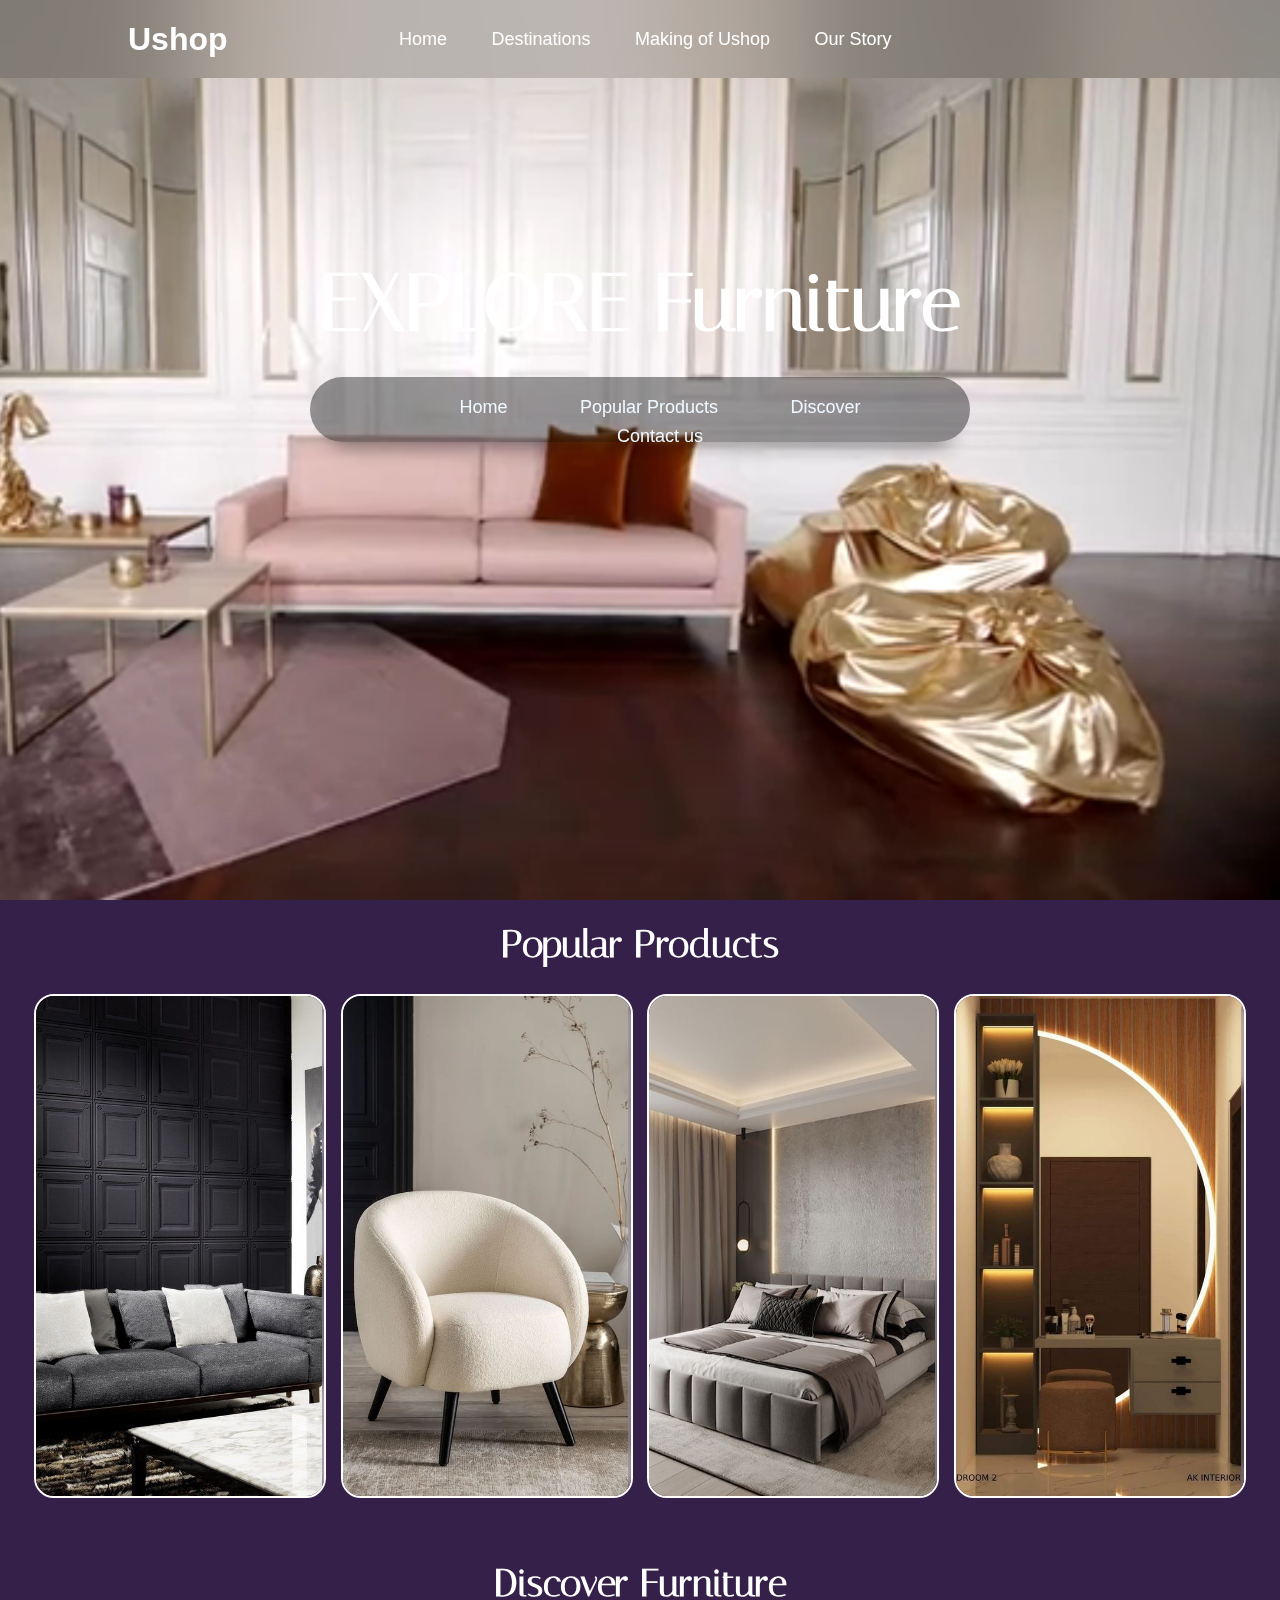
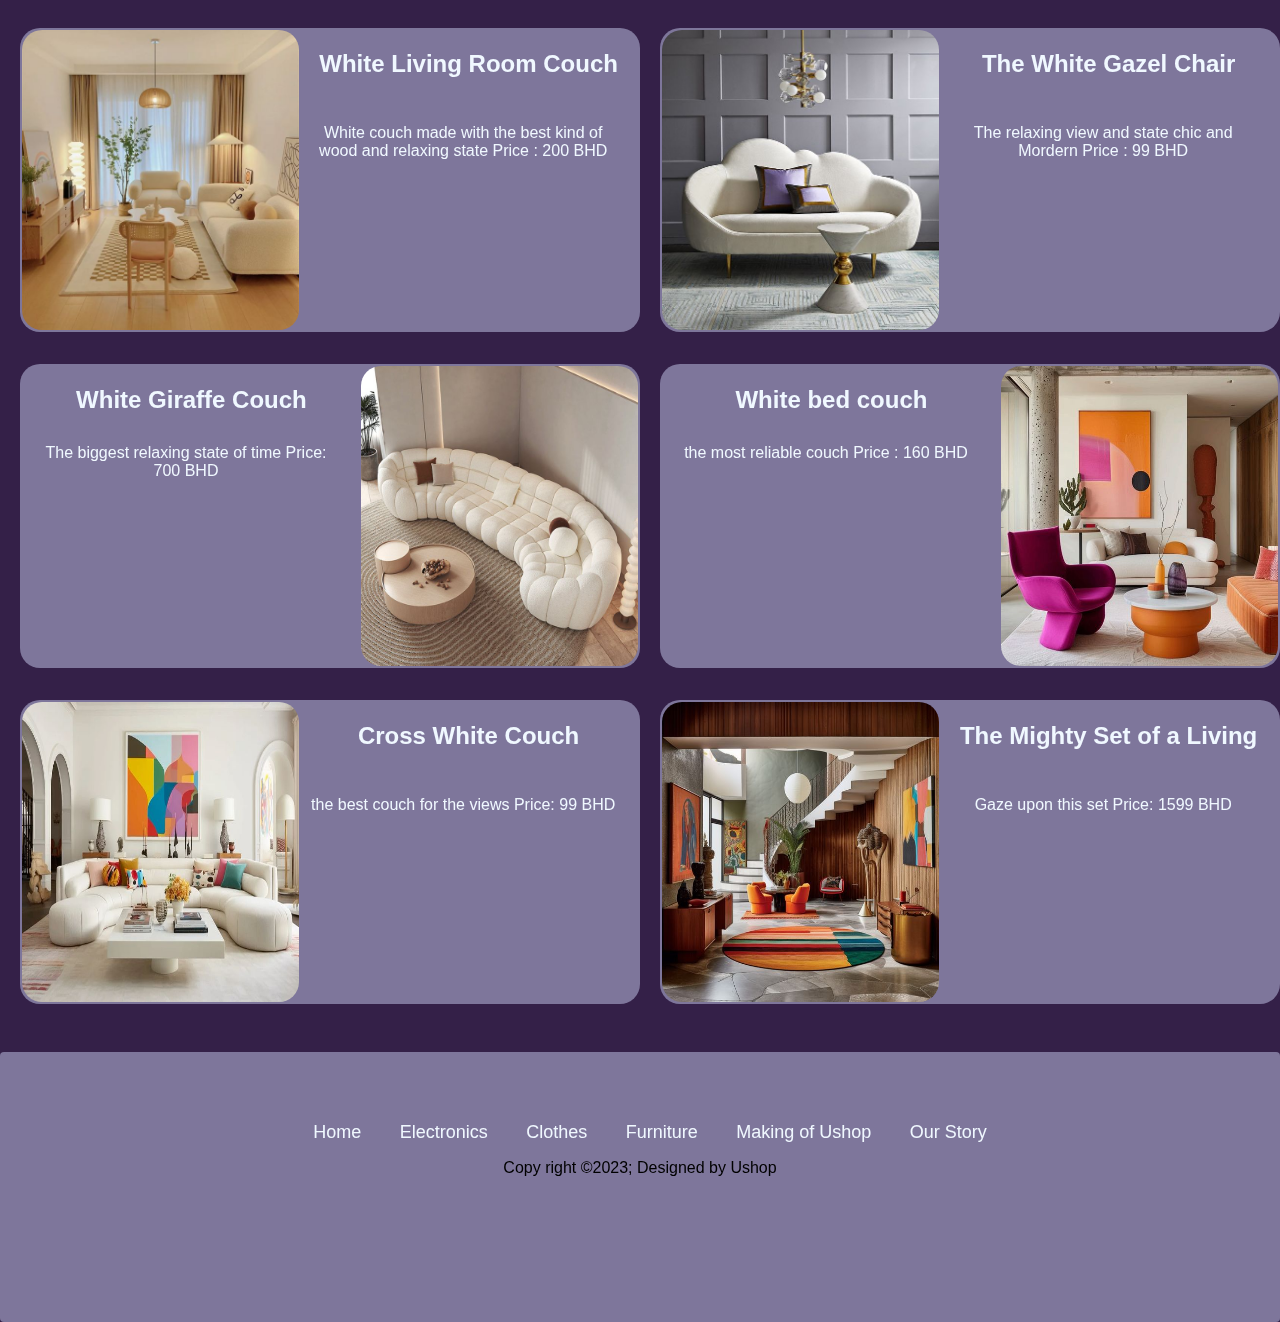
<file: Furniture.html>
<html>
    <head>
        
        <link rel="stylesheet" type="text/css" href="../css/subpagesstyle.css">
        <link rel="stylesheet" href="https://cdnjs.cloudflare.com/ajax/libs/font-awesome/6.4.2/css/all.min.css" integrity="sha512-z3gLpd7yknf1YoNbCzqRKc4qyor8gaKU1qmn+CShxbuBusANI9QpRohGBreCFkKxLhei6S9CQXFEbbKuqLg0DA==" crossorigin="anonymous" referrerpolicy="no-referrer" />
   <meta charset="UTF-8">
   <meta name="viewport" content="width=device-width, intial-scale=1.0">
<meta http-equiv="X-UA-Compatible" content="ie=edge">
<script>
    document.addEventListener('DOMContentLoaded', function () {
    // Retrieve user's name from local storage
    var firstName = localStorage.getItem('firstName');
    var lastName = localStorage.getItem('lastName');

    // Display the user's name in the accountname div
    var accountDiv = document.getElementById('accountname');
    if (firstName && lastName) {
        accountDiv.innerHTML = `Explorer ${firstName} ${lastName}`;
    }
});
</script>
    </head>
    
    <body id="japanbody" class="shared-body">
        <div id="container">
<div id="header1">
    <video autoplay loop muted plays-inline class="back-video">
        <source src="../videos/video1.mp4" type="video/mp4">
    </video>
    

<header class="header">
    <a href="index.html" class="logo">Ushop</a>

    <nav class="navbar1 japan-navbar1">
        <ul>
            <li><a href="index.html">Home</a></li>
            <li class="dropdown">

                <a href="#" class="dropbtn">
                    Destinations <i class="fas fa-caret-down"></i>
                </a>
                <div class="dropdown-content">
                    
                   <a href="Furniture.html">Furniture</a> 
                    <a href="Clothes.html">Clothes</a>
                    <a href="Electronics.html">Electronics</a>
                </div>
            </li>
           
            <li><a href="makingofushop.html">Making of Ushop</a></li>
            <li><a href="ourstory.html">Our Story</a></li>
        </ul>
</nav>
    

<div id="accountname">
</div>



    </header>
    
    
    
    <h1>EXPLORE Furniture</h1>
    <h2></h2>
    <nav class="navbar2 japan-navbar2">
        <ul>
            <li><a href="#">Home</a></li>
            <li><a href="#Popular">Popular Products</a></li>
            <li><a href="#Discover">Discover</a></li>
            <li><a href="#contact">Contact us</a></li>
        </ul>
    </nav>
</div>

<div id="mid1" >
    <h1><a name="Popular">Popular Products</a></h1>
   
    
    <div class="card">
        <img src="../images/furnpic3.png" class="card-img">
            <div class="card-body">
              <h1 class="card-title">Living Room Set</h1>
              <p class="card-sub-title">Couch and pillows</p>
              <p class="card-info">Black couch color , with white pillows , and side coffee table , and lastly its include an golden limit edition Vase</p>
              <a href=""><button class="card-btn japancard-btn">Price: 170 BHD</button></a>
            </div>
        </div>
        
        
        
        <div class="card">
            <img src="../images/furnpic5.jpg" class="card-img"> 
                <div class="card-body">
                  <h1 class="card-title">White Fur Chair</h1>
                  <p class="card-sub-title">Comfortable and luxury </p>
                  <p class="card-info">This comfortable white smooth fur chair whith four black stands it brings the chic and luxury in your home furniture the limited offer will also include a golden color side table</p>
                  <a href=""><button class="card-btn japancard-btn">Price: 60 BHD / Bundle offer: 80 BHD</button></a>
               
                </div>
            </div>
            
            <div class="card">
                <img src="../images/furnpic6.jpg" class="card-img">
                    <div class="card-body">
                      <h1 class="card-title">California King Bed</h1>
                      <p class="card-sub-title">Chic and Simple yet Mordern</p>
                      <p class="card-info">A chic and simple yet modern California king bed featuring sleek lines, a low-profile design, and a minimalist aesthetic that embodies California's contemporary elegance.</p>
                      <a href=""><button class="card-btn japancard-btn">Price: 299 BHD / Sale Offer: 199 BHD</button></a>
                    </div>
                </div>
               
        
                <div class="card">
                    <img src="../images/furnpic7.jpg" class="card-img">
                        <div class="card-body">
                          <h1 class="card-title">Shelf and Desk Table</h1>
                          <p class="card-sub-title">Modern with Monotone Colors</p>
                          <p class="card-info">NEW modern look with netural tones and nice vibrant lighting </p>
                          <a href=""><button class="card-btn japancard-btn">Price: 190 BHD</button></a>
                        </div>
                    </div>
    
</div>

<h1 class="mid2-h1"><a name="Discover">Discover Furniture</a></h1>

<div class="mid2 ">
    <div class="box japanbox ">
    <img src="../images/furnpic8.jpg" class="left">
    <h2>White Living Room Couch</h2>
    <p class="leftp">White couch made with the best kind of wood and relaxing state
        Price : 200 BHD
    </p>
    </div>

    <div class="box japanbox">
        <img src="../images/furnpic9.jpg" class="left">
        <h2>The White Gazel Chair</h2>
        <p class="leftp">The relaxing view and state chic and Mordern
            Price : 99 BHD
        </p>
        </div>
        </div>
        <div id="mid3">
        <div class="box japanbox">
            <img src="../images/furnpic10.jpg" class="right">
            <h2>White Giraffe Couch</h2>
            <p>The biggest relaxing state of time 

                Price: 700 BHD
            </p>
        </div>

            <div class="box japanbox">
                <img src="../images/furnpic11.jpg" class="right">
                <h2>White bed couch</h2>
                <p>the most reliable couch
                    Price : 160 BHD
                </p>
            </div> 

</div>
<div class="mid4">
    <div class="box japanbox">
    <img src="../images/furnpic12.jpg" class="left">
    <h2>Cross White Couch</h2>
    <p class="leftp">the best couch for the views
        Price: 99 BHD
    </p>
    </div>

    <div class="box japanbox">
        <img src="../images/furnpic13.jpg" class="left">
        <h2>The Mighty Set of a Living</h2>
        <p class="leftp">Gaze upon this set
            Price: 1599 BHD
        </p>
        </div>
        </div>

<div class="Footer japanfooter ">
    <br><br>
    <a name="contact"><div class="socialIcons"></a>
      <a href=""><i class="fa-brands fa-facebook"></i></a>
      <a href=""><i class="fa-brands fa-instagram"></i></a>
      <a href=""><i class="fa-brands fa-twitter"></i></a>
      <a href=""><i class="fa-brands fa-snapchat"></i></a>
      <a href=""><i class="fa-brands fa-youtube"></i></a>
    </div>
<ul>
    <li><a href="index.html">Home</a></li>
    <li><a href="Electronics.html">Electronics</a></li>
    <li><a href="Clothes.html">Clothes</a></li>
    <li><a href="Furniture.html">Furniture</a></li>
    <li><a href="makingofushop.html">Making of Ushop</a></li>
    <li><a href="ourstory.html">Our Story</a></li>
</ul>
<p>Copy right &copy;2023; Designed by <span>Ushop</span></p>
</div>


    </body>

</html>
</file>
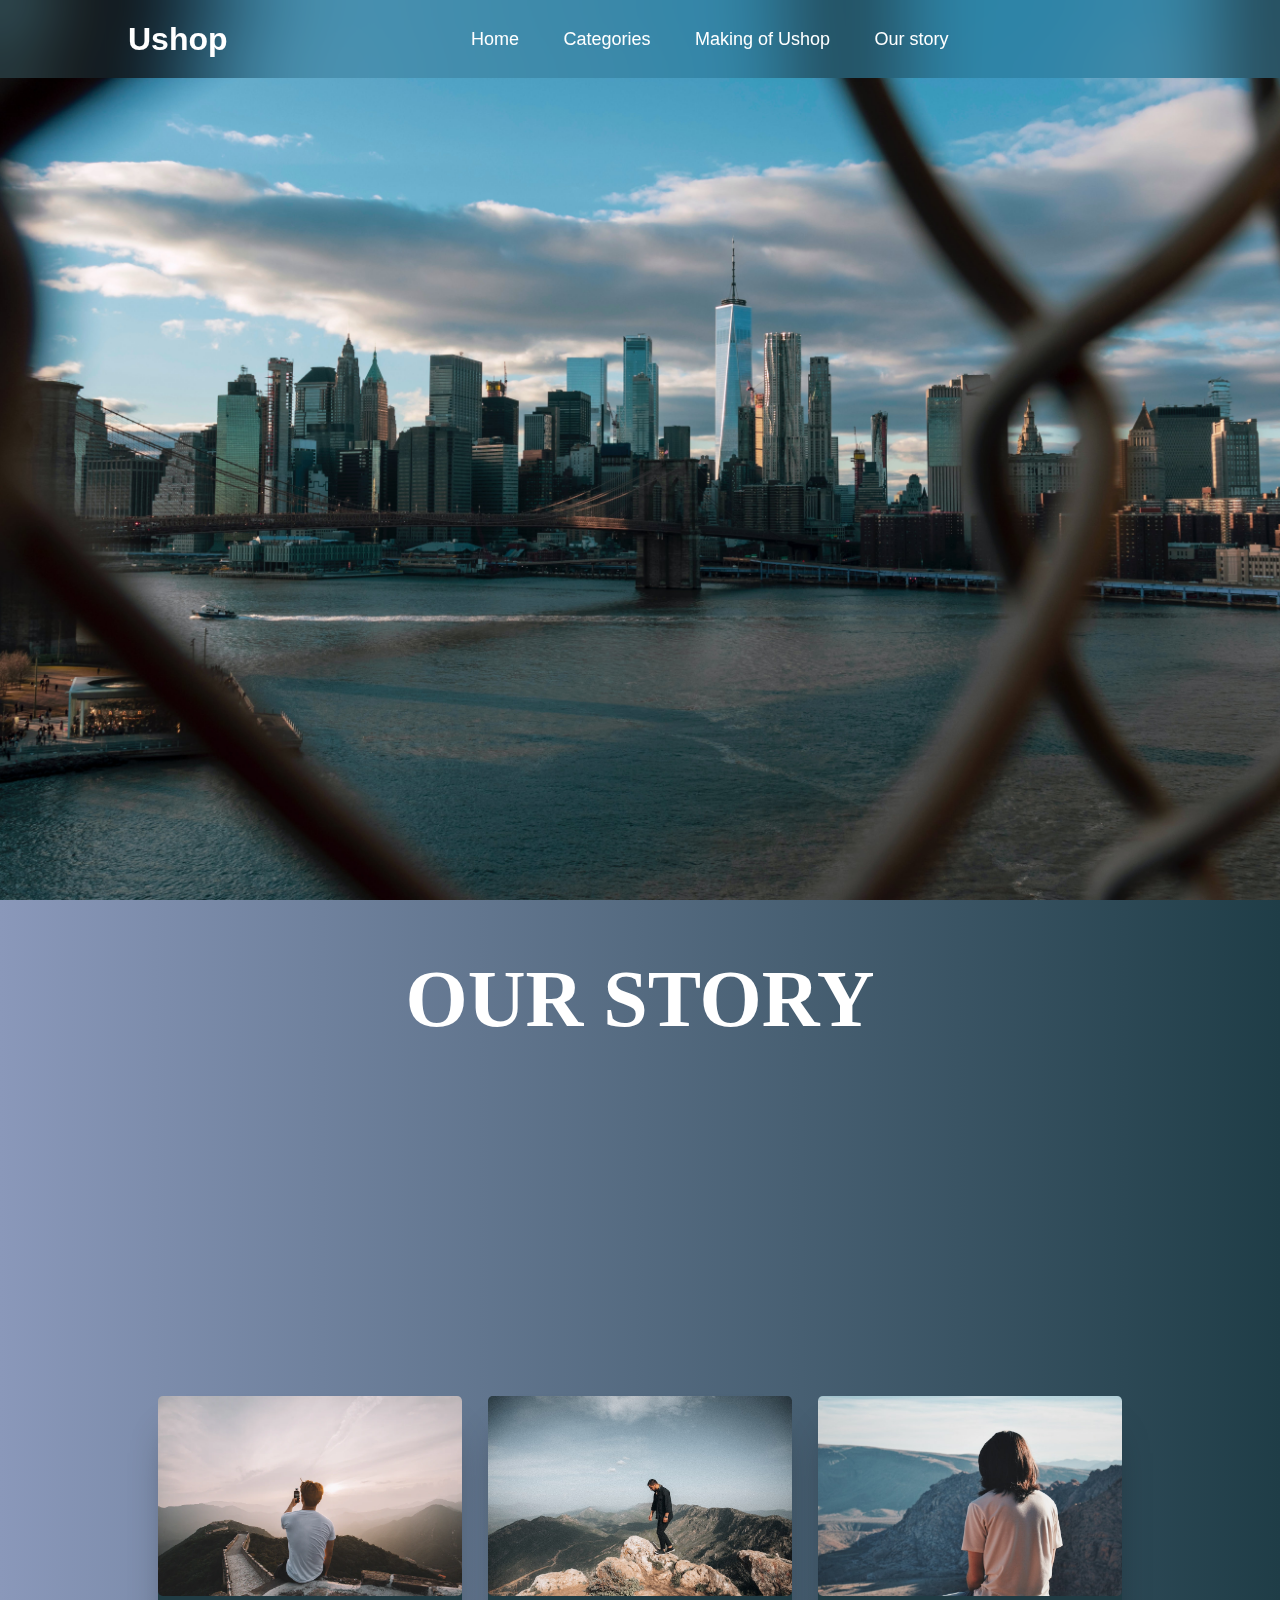
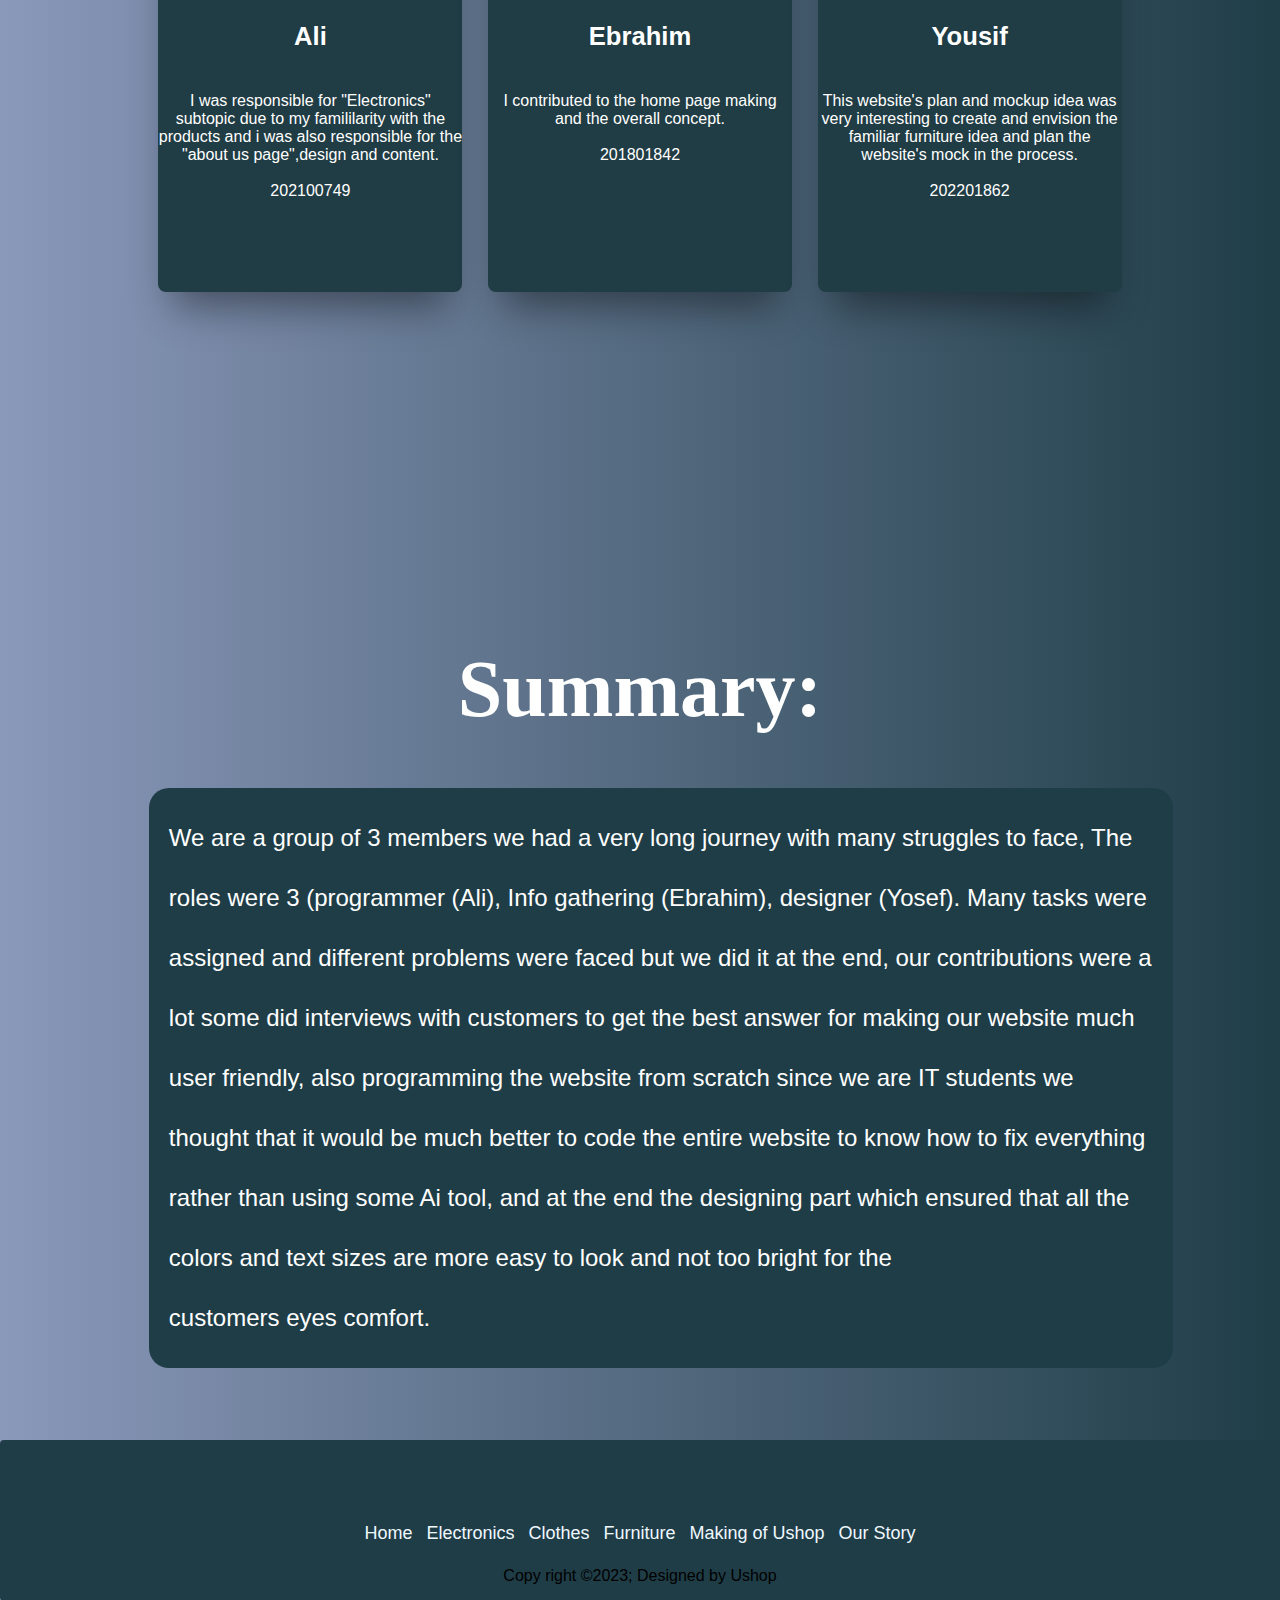
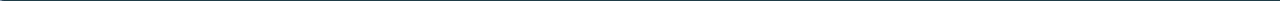
<file: ourstory.html>
<!DOCTYPE html>
<html lang="en">
<head>
    <link rel="stylesheet" type="text/css" href="../css/ourstoryStyle.css">
    <link rel="stylesheet" href="https://cdnjs.cloudflare.com/ajax/libs/font-awesome/6.4.2/css/all.min.css" integrity="sha512-z3gLpd7yknf1YoNbCzqRKc4qyor8gaKU1qmn+CShxbuBusANI9QpRohGBreCFkKxLhei6S9CQXFEbbKuqLg0DA==" crossorigin="anonymous" referrerpolicy="no-referrer" />
    <script>
        document.addEventListener('DOMContentLoaded', function () {
        // Retrieve user's name from local storage
        var firstName = localStorage.getItem('firstName');
        var lastName = localStorage.getItem('lastName');
    
        // Display the user's name in the accountname div
        var accountDiv = document.getElementById('accountname');
        if (firstName && lastName) {
            accountDiv.innerHTML = `Explorer ${firstName} ${lastName}`;
        }
    });
    </script>
</head>

<header class="header">
    <a href="index.html" class="logo">Ushop</a>

    <nav class="navbar1">
        <ul>
            <li><a href="index.html">Home</a></li>
            <li class="dropdown">

                <a href="#" class="dropbtn">
                    Categories <i class="fas fa-caret-down"></i>
                </a>
                <div class="dropdown-content">
                    
                   <a href="Furniture.html">Furniture</a> 
                    <a href="Clothes.html">Clothes</a>
                    <a href="Electronics.html">Electronics</a>
                </div>
            </li>
           
            <li><a href="makingofushop.html">Making of Ushop</a></li>
            <li><a href="ourstory.html">Our story</a></li>
        </ul>
    </nav>
    

    <div id="accountname">
        <!-- This is where the user's name will be displayed -->
        <!-- Initially empty until the user registers and their name is stored in local storage -->
    </div>
   
    </header>

    <div class="parallax-container">
    </div>

    <div class="buffer">
    <h1>OUR STORY</h1>
    </div>

    <div class="parallax-container parallax-container2">
        <div class="card">
            <div class="card-img"></div>
            <h3>Ali</h3>
            <p>
                I was responsible for "Electronics" subtopic due to my famililarity with the products and i was also responsible for the "about us page",design and content.<br><br>
                202100749
            </p>
        </div>
        
        <div class="card">
            <div class="card-img"></div>
            <h3>Ebrahim</h3>
            <p>
                I contributed to the home page making and the overall concept.<br><br>
                201801842 
            </p>
        </div>


        <!--<div class="card">
            <div class="card-img"></div>
            <h3>Shaima</h3>
            <p>
                With Voyage, The making of this website's subtopic structural idea was a great way for me to impose from the further travelling website research i discovered.<br><br>
                202202756
            </p>
        </div>-->

        <div class="card">
            <div class="card-img"></div>
            <h3>Yousif</h3>
            <p>
                This website's plan and mockup idea was very interesting to create and envision the familiar furniture idea and plan the website's mock in the process.<br>
                <br>202201862
            </p>
        </div>



    </div>
<body>


    
    <div class="container1">
        <div class="buffer2">
            <h1> Summary:</h1>
            <p>We are a group of 3  members we had a very long journey with many struggles to face, The roles were 3 (programmer (Ali),  Info gathering (Ebrahim), designer (Yosef).
                Many tasks were assigned and different problems were faced but we did it at the end, our contributions were a lot some did interviews with customers to get the best answer for making our website much user friendly, also programming the website from scratch since we are IT students we thought that it would be much better to code the entire website to know how to fix everything rather than using some Ai tool, and at the end the designing part which ensured that all the colors and text sizes are more easy to look and not too bright for the customers eyes comfort.</p>
    
        </div>
    
    <!--<div class="buffer2">
        <h1>Challenges:</h1>
       <p>We encountered various challenges during the project, but we were able to overcome them. 
        The first obstacle was scheduling meetings, as it was sometimes hard to get all group members together, and the time we had for meetings felt insufficient.  
        We also faced challenges in choosing the most pleasant colors and pictures for each page, which took us time to check several options until we were satisfied. 
        Another challenge was designing an intuitive and visually appealing user interface that balanced aesthetics with functionality. Feedback from team members and user testing played a crucial role in refining the website's design. We also had an issue with how we could work on the same HTML, CSS, and JavaScript files simultaneously. 
        At first, we were unsure which approach to take, but we discovered that since we all use Visual Studio, we could use an extension called Live Share, which allowed us to access and make modifications live.
      </p><br>
    </div>-->
        <!--<div class="buffer2">
            <h1> Learning about Group Project Work:</h1>
            <p>We learned that group work makes things easier by dividing the work individually and then meeting up and checking on each other's work. 
                We also learned that group members always want the best for each other, so they will be honest and tell you what needs to be done and fixed. 
                By working together as a team, we learned that we all have different opinions and perspectives that may cause conflict, but we can always reach a solution by discussing and hearing each other out. 
                We also learned that each person has different skills, and we rely on each other as a group. 
                Each team member brought unique skills and perspectives, enabling efficient task allocation and leveraging expertise. 
                Acknowledging and valuing diverse skill sets fostered inclusivity and encouraged active participation from all team members.
            </p>
    
        </div>-->
    
       <!-- <div class="buffer2">
            <h1>Technical Learnings:</h1>
            <p>We learned a lot and enjoyed creating something from our own ideas and implementing them in code. 
                We gained a significant amount of technical skills in web development, especially related to CSS. 
                Our debugging skills have improved, as we now know how to structure and layout the page. 
                When we encounter an issue, we can debug, identify the problem, and fix it. We also had the chance to learn layout techniques and transitions. 
                Additionally, we learned the importance of designing before implementing. It is essential to know what you aim to accomplish and have a direct path of what you are expected to implement. We also learned to think like web developers, seeing things in a structured manner. We realized that user experience is crucial. It is important for a user to be able to function easily throughout the website, and user experience and satisfaction are essential for any website's success. 
                We were able to learn how to design mockups, play around with hover effects, and create visually appealing layouts, responsive designs, and interactive features.</p>
        </div>-->
    
        <!--<div class="buffer2">
            <h1 id="hcon">Conclusion:</h1>
    
            <p>
                In conclusion, the Voyage website project offered valuable learning experiences. 
                Overcoming challenges related to information accuracy, design, and user experience allowed the team to develop effective problem-solving and collaboration skills. 
                The project also enhanced technical proficiency in web development, multimedia integration, and search engine optimization. Through this group project, insights were gained into teamwork dynamics, effective communication, and the significance of leveraging individual strengths to achieve shared objectives. 
                By delivering an immersive virtual travel experience, the Voyage website aimed to inspire and educate users about the cultural heritage and unique attractions of Egypt, Italy, and Japan.
            </p>
        </div>-->
    </div>
</body>


<div style="clear: both"></div>
    <div id="Footer">
        <br><br>
        <div class="socialIcons">
            <a href=""><i class="fa-brands fa-facebook"></i></a>
            <a href=""><i class="fa-brands fa-instagram"></i></a>
            <a href=""><i class="fa-brands fa-twitter"></i></a>
            <a href=""><i class="fa-brands fa-snapchat"></i></a>
            <a href=""><i class="fa-brands fa-youtube"></i></a>
        </div>
        <ul>
            <li><a href="index.html">Home</a></li>
    <li><a href="Electronics.html">Electronics</a></li>
    <li><a href="Clothes.html">Clothes</a></li>
    <li><a href="Furniture.html">Furniture</a></li>
    <li><a href="makingofushop.html">Making of Ushop</a></li>
    <li><a href="ourstory.html">Our Story</a></li>
        </ul>
        <p>Copy right &copy;2023; Designed by <span>Ushop</span></p>
    </div>
</html>
</file>
<file: css/subpagesstyle.css>
@import url('https://fonts.googleapis.com/css2?family=Agbalumo&display=swap');

  @import url('https://fonts.googleapis.com/css2?family=Agbalumo&family=Bebas+Neue&family=Inter:wght@500&family=Italiana&family=Oswald:wght@500&display=swap');

:root{
    margin:0;
}


#accountname {
    color: white;
    font-size: 1.15rem;
    text-decoration: none;
    font-weight: 500;
    font-size: 18px;
    position: relative;
}
.shared-body{
    margin:0;
    text-align: center;
    scroll-behavior: smooth;
    font-family: 'Montserrat', sans-serif;
}
#japanbody{background-color:#342048;}
#italybody{ background-color: #aacafb;}
#egyptbody{ background-color:#c28c4e;}

#container{width:100%;
    height:100%;
    margin:0 auto;}
#header1{
   width:100%;
   height:100%;}
.back-video{
    position: absolute;
    right: 0;;
    bottom:0;
    z-index: -1;
}
@media(min-aspect-ratio: 16/9){
    .back-video{
        width:100%;
        height: auto;
    }
}
@media(max-aspect-ratio: 16/9){
    .back-video{
        width:auto;
        height: 100%;
    }
}

.logo{
    font-size: 2rem;
    color: white;
    text-decoration: none;
    font-weight: 700;}


  .header{
    position: absolute;
    font-family: 'Montserrat', sans-serif;
    font-weight: bold;
    top: 0;
    left: 0;
    width: 80%;
    height: 40px;
    padding: 1.2rem 10%;
    background-color: rgba(0, 0, 0, .1);
    backdrop-filter: blur(50px);
    display: flex;
    justify-content: space-between;
    align-items: center;
    z-index: 100;}
  
.dropbtn{
    font-size: 18px; }

.dropdown {
    position: relative;
    display: inline-block;}

.dropbtn:focus + .dropdown-content {
    display: block;
}
.dropdown-content {
    display: none;
    position: absolute;
    background-color: rgba(0, 0, 0, .1);
    backdrop-filter: blur(50px);
    min-width: 100px;
    height: 157px;
    box-sizing: border-box; 
    margin-top: 27px;
    z-index: 1;
}

.dropdown-content a {
    color: white;
    padding: 12px 16px;
    text-align: center;
    text-decoration: none;
    display: block;
    padding-top: 16px;}

.dropdown-content a:hover {
    content: none;
    background-color: transparent;
    text-decoration: none;}

.dropdown:hover .dropdown-content {
    display: block;}
.navbar1 ul li a {
    font-size: 1.15rem;
    text-decoration: none;
    font-weight: 500;
    position: relative;
    color: white;}

.navbar1 ul li a:after {
    content: "";
    position: absolute;
    height: 3px;
    width: 0;
    left: 0;
    bottom: -10px;
    transition: 0.3s;}


.japan-navbar1 ul li a:after {
    background-color: #7e769b;}
.japan-navbar1 ul li a:hover {
    color:#7e769b;}  
.italy-navbar1 ul li a:after {
        background-color: #456ef4;}
.italy-navbar1 ul li a:hover {
        color:#456ef4;}  
.egypt-navbar1 ul li a:after {
    background-color: #c28c4e;}
.egypt-navbar1 ul li a:hover {
        color: white;}



.navbar1 ul li a:hover:after {
    width: 100%;
}.navbar1 ul li a {
    font-size: 18px;
}
.navbar1 li{
    display: inline-block;
    list-style: none;
    padding:0px 20px ;
    }
.navbar1 li a:hover{
        color:#456ef4;
        transition: all 0.4s ease 0s;
    }
   

#header1 h1{
    font-size: 5em;
    color: white;
    font-family: 'Italiana', sans-serif;
    text-align: center;
    padding-top:3.2em;
    clear:both;
    
}
#header1 h2{
    color: white;
    font-family: 'Italiana', sans-serif;
    margin-top: -1em;
    font-size: 2.3em;
    font-weight: lighter;
}
.navbar2{
    background:rgba(0, 0, 0, 0.4);
    border-radius: 50px;
    padding: 10px;
    box-shadow: 0 25px 20px -20px rgba(0, 0, 0, 0.4);
    width:50%;
    height: 5%;
    margin: 4em auto 0;
}
.navbar2 a{
    color: aliceblue;
    text-decoration: none;
}
.navbar2 ul li{
    list-style: none;
    display: inline-block;
    padding: 3px 33px;
    margin:1px;
    font-size: 18px;
    font-weight: 500;
    cursor: pointer;
    position: relative;
    z-index: 2;
    transition: color 0.5s;
    
}
.navbar2 li a{
    position: relative;
    top:-10px;
}
.navbar2 ul li::after{
    content:'';
    width:100%;
    height:100%;
    border-radius: 30px;
    position: absolute;
    top:150%;
    left:50%;
    transform: translate(-50%, -50%);
    z-index: -1;
    opacity: 0;
    transition: top 0.5s,opacity 0.5s;
    margin-top: -10px;
    
}


.japan-navbar2 ul li::after
{background: #7e769b;}

.italy-navbar2 ul li::after
{background: #456ef4;}

.egypt-navbar2 ul li::after{background: #c28c4e;}




.navbar2 ul li:hover{
color:#fff;
}
.navbar2 ul li:hover::after{
    top:50%;
    opacity: 1;
}



 #mid1{
    width:100%;
    margin:0 auto;
 }
 #mid1 h1{
    font-weight:bold;
    font-family: 'Italiana', sans-serif;}
 #mid1 h1 a{
    color: white;
 text-decoration: none;
 font-size:1.2em;
 }
 .mid2-h1{
    padding-top: 1em;
    font-weight:bold;
    font-family: 'Italiana', sans-serif;

 }
 .mid2-h1 a{
    color:white;
    text-decoration:none ;
    font-size:1.2em;
    padding-bottom: 30px;


 }

 .card {
    width: 18em;
    height: 31.25em;
    border-radius: 1.25em;
    overflow: hidden;
    border: 0.125em solid white;
    position: relative;
    display: inline-block;
    margin: 0.3125em;
  }
.card-img{
    width:100%;
    height:100%;
    object-fit: cover;
    border-radius: 15px;
}
.card-body{
    width: 80%;
    height: 100%;
    top:0;
    right: -100%;
    position: absolute;
    color:white;
    backdrop-filter: blur(5px);
    border-radius: 0.9375em;
    padding: 1.875em;
    display:flex;
    flex-direction: column;
    justify-content: center;
    transition: 2s;
}
.card:hover .card-body{
right:0;
}
.japancard-btn:hover{
    background: #7e769b;
    color: #8fabba;
}
.italycard-btn:hover{
    background:#436399; 
    color: #aacafb;}

    .egyptcard-btn:hover{
        background: #8e5d31;
        color: white;
    }


.card-title{
text-transform: uppercase;
font-size: 30px;
font-weight: 500;
}
.card-sub-title{
    text-transform: capitalize;
    font-size: 14px;
    font-weight: 300;
}
.card-info{
    font-size: 16px;
    line-height: 25px;
    margin:40px 0;
    font-weight: 400;

}
.card-btn{
    width:120px;
    background: #aacafb;
    padding: 10px 20px;
    border-radius: 5px;
    text-transform: capitalize;
    border: none;
    outline: none;
    font-weight: 500;
    cursor: pointer;  
}

.japancard-btn{
    color:#7e769b;
    background: #8fabba;
}
.italycard-btn{
    background: #aacafb;
    color:#436399; 
}
.egyptcard-btn{
        background: #c28c4e;
        color:#1f3d47;
}


.mid2{
    display: flex;
}
#mid3{
    display: flex;
    margin-top: 2em;
}
.mid4{
    display:flex;
    margin-top:2em;
}

.box{
    margin-left: 20px;
   background-color: #436399;
    width:50%;
    height:40%;
    border-radius: 20px;
    color:aliceblue;
    padding:2px;
    
}

.japanbox{
    background-color: #7e769b;}

  .italybox{
    background-color: #436399; }

    .egyptbox{
        background-color: #8e5d31;
    }

.box img{
    width:45%;
    height: 300px;
    border-radius: 20px;
}
.box p{
    padding: 10px;
    margin-top:1em ;
    width:50%;
    
}
.box a{
    color: aliceblue;
    font-weight: bold;
    font-size: 25px;
    text-decoration: none;
}
.box a:hover{
    color:#8fabba;
}


.leftp{
    float: left;
}

.left {
    float:left;
    
    
}
.right{
    float:right;
    
}

.Footer{
    height:30%;
    border-radius: 4px;
    margin-top: 3em;
}

.japanfooter {
    background: #7e769b;
}
.italyfooter{
    background-color: #436399;
}

.egyptfooter{
    background:#8e5d31;
}

.Footer li{
    list-style: none;
    display: inline;
    font-size: large;
    padding: 7px;
    margin-right:20px ;
    
}
.Footer li a{
    color: aliceblue;
    text-decoration:none;

}
.Footer li a:hover{
    color: #8fabba;

}
.socialIcons a{
text-decoration:none;
padding:10px;
margin-top: 10px;
}
.socialIcons a i{
    color: #8fabba;
    font-size: 2em;
    opacity: 0.9;
}
.socialIcons a i:hover{
    color:black;
    
}
</file>
<file: css/ourstoryStyle.css>
@import "https://fonts.googleapis.com/css2?family=Poppins:wght@400;700&display=swap";


body {
  margin: auto;
  font-family: 'Montserrat', sans-serif;
  background: linear-gradient(to right,#8a98ba, #1f3d47);
}

#accountname {
  color: white;
  font-size: 1.15rem;
  text-decoration: none;
  font-weight: 500;
  font-size: 18px;
  position: relative;
}
.logo{
  font-size: 2rem;
  color: white;
  text-decoration: none;
  font-weight: 700;}
.parallax-container {
  display: flex;
  min-height: 100vh;
  flex-direction: column;
  align-items: center;
  justify-content: center;
    background-attachment: fixed;
    background-image: url(../images/pexels-michal-marek-1750306.jpg);
  background-position: center;
  background-size: cover;
  color: rgb(63 63 63);
  row-gap: 4rem;
    text-align: center;
}
.header{
  position: absolute;
  font-family: 'Montserrat', sans-serif;
  font-weight: bold;
  top: 0;
  left: 0;
  width: 80%;
  height: 40px;
  padding: 1.2rem 10%;
  background-color: rgba(0, 0, 0, .1);
  backdrop-filter: blur(50px);
  display: flex;
  justify-content: space-between;
  align-items: center;
  z-index: 100;}

.dropbtn{
  font-size: 18px; }

.dropdown {
  position: relative;
  display: inline-block;}

.dropbtn:focus + .dropdown-content {
  display: block;
}
.dropdown-content {
  display: none;
  position: absolute;
  background-color: rgba(0, 0, 0, .1);
  backdrop-filter: blur(50px);
  min-width: 100px;
  height: 157px;
  box-sizing: border-box; 
  margin-top: 27px;
  z-index: 1;
}

.dropdown-content a {
  color: white;
  padding: 12px 16px;
  text-align: center;
  text-decoration: none;
  display: block;
  padding-top: 16px;}

.dropdown-content a:hover {
  content: none;
  background-color: transparent;
  text-decoration: none;}

.dropdown:hover .dropdown-content {
  display: block;}
.navbar1 ul li a {
  font-size: 1.15rem;
  text-decoration: none;
  font-weight: 500;
  position: relative;
  color: white;}


  .navbar1 ul li a:after {
    content: "";
    position: absolute;
    background-color: #1f3d47;
    height: 3px;
    width: 0;
    left: 0;
    bottom: -10px;
    transition: 0.3s;
}

.navbar1 ul li a:hover {
    color: #1f3d47;
}



.navbar1 ul li a:hover:after {
  width: 100%;
}.navbar1 ul li a {
  font-size: 18px;
}
.navbar1 li{
  display: inline-block;
  list-style: none;
  padding:0px 20px ;
  }
.navbar1 li a:hover{
      color:#456ef4;
      transition: all 0.4s ease 0s;
  }

---------------


.buffer {
  width: 100%;
 height: 100%;


}

.buffer h1 {font-size:5em;
color:white;
text-align:center;
font-family:small caps;
background: linear-gradient(to right,#8a98ba, #1f3d47);

}

.buffer2 {
  width: 100%;

 height:100%;


}
.buffer2 h1{font-size:5em;
           color:white;
           text-align:center;
           font-family:small caps;
           float:center;
           height:5%;
           width:100%;

}
.buffer2 p{
font-size:1.5em;
line-height:2.5em;
float:center;
color:white;
border-radius: 20px;
background-color: #1f3d47;
width: 80%;
padding: 20px;
box-sizing: border-box;
min-height: 400px;
margin-left:6.2em;
}

.parallax-container2 {
  flex-direction: row;
  
  flex-wrap: wrap;
  padding: 6rem 0;
  background-image: linear-gradient(120deg,#8ec5fc 0%,#3d4c6c 100%);


  gap: 1.6em;
}

h1 {
  font-size: 3rem;
  font-weight: 700;
}





h3 {
  margin-top: 1em;
  font-size: 1.6rem;
  font-weight: 700;
  color: white;
}

.card {
  display: flex;
  width: 19em;
  flex-direction: column;
  align-items: center;
  padding-bottom: 1rem;
  border-radius: 0.5em;
  background-color:#203c44;
  box-shadow: 0 29px 38px -15px rgb(0 0 0 / 43%);
  height: 30em; 
}

.card p{
  color: white;
}
.card-img {
  width: 100%;
  height: 200px;
  border-radius: 0.3em;
  background-position: center;
  background-size: cover;
}

.card:nth-of-type(1) .card-img {
  background-image: url(../images/pic1.webp);
}

.card:nth-of-type(2) .card-img {
  background-image: url(../images/pic2.jpeg);
}

.card:nth-of-type(3) .card-img {
  background-image: url(../images/pic3.jpeg);
}

.card:nth-of-type(4) .card-img {
  background-image: url(../images/pic4.jpeg);
}
#Footer {
    background: #1f3d47;

    width: 100%;
    border-radius: 4px;
    position: absolute;
    display: flex;
    flex-direction: column; 
    justify-content: center;
    align-items: center; 
    margin-top: 3em;
}

#Footer ul {
    list-style: none;
    display: flex; 
    padding: 0;
    margin: 0;
}

#Footer li {
    font-size: large;
    padding: 7px;
}

#Footer li a {
    color: aliceblue;
    text-decoration: none;
}

#Footer li a:hover {
    color: #9d9fa9;
}

.socialIcons {
    display: flex; 
    justify-content: center; 
    align-items: center; 
    margin-top: 10px;
}

.socialIcons a {
    text-decoration: none;
    padding: 10px;
    display: flex; 
    align-items: center; 
    margin: 5px;
}

.socialIcons a i {
    color: #b4beca;
    font-size: 2em;
    opacity: 0.9;
    margin-right: 5px;
}

.socialIcons a i:hover {
    color: black;
}
</file>
